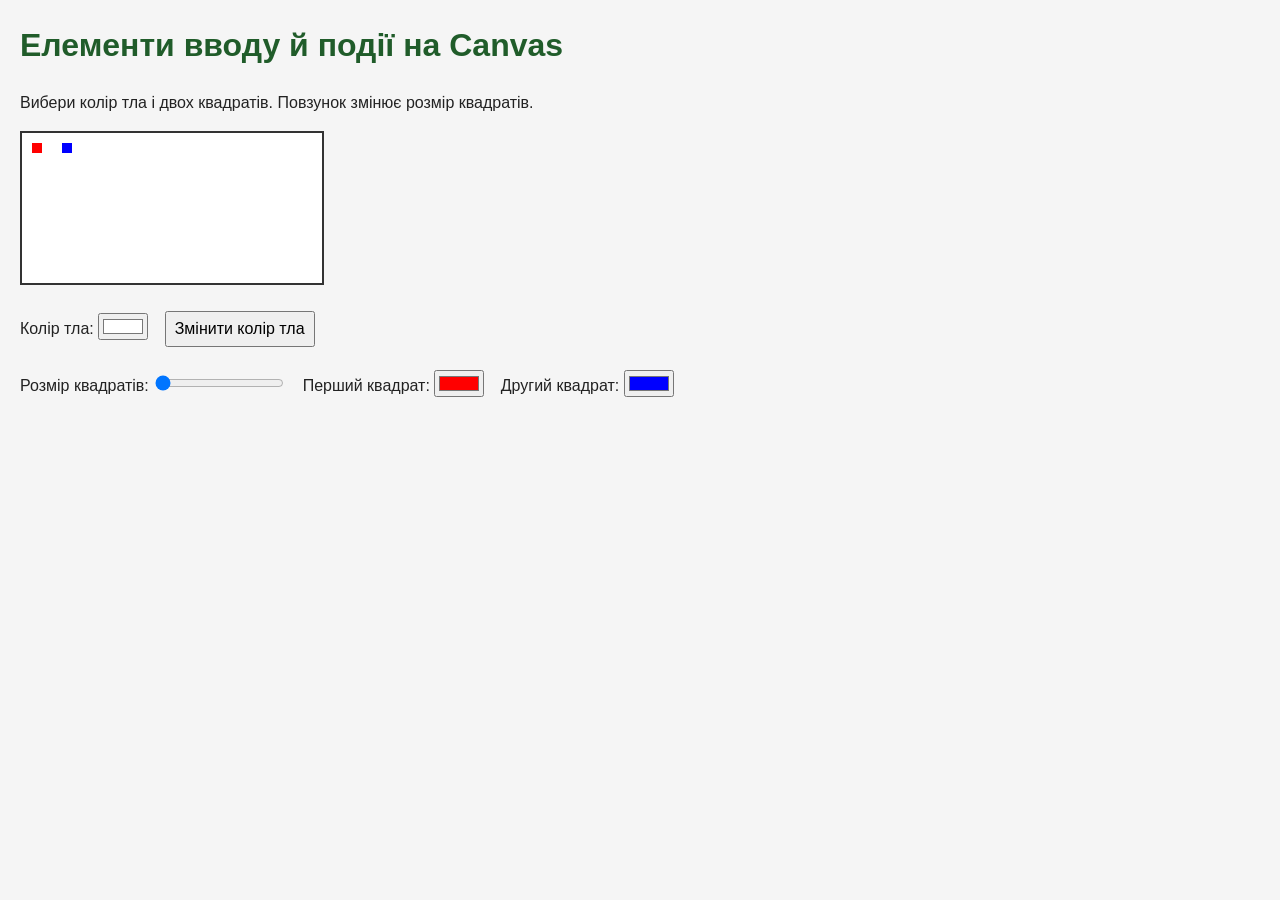
<file: canvas-input-events/index.html>
<!DOCTYPE html>
<html lang="uk">
<head>
  <meta charset="UTF-8">
  <meta name="viewport" content="width=device-width, initial-scale=1">
  <title>Елементи вводу й події на Canvas</title>
  <link rel="icon" href="data:,">
  <link rel="stylesheet" href="./style.css">
</head>
<body>
  <h1>Елементи вводу й події на Canvas</h1>
  <p>Вибери колір тла і двох квадратів. Повзунок змінює розмір квадратів.</p>
  <canvas id="c1" width="300" height="150">Ваш браузер не підтримує Canvas.</canvas>
  <p>
    <label>Колір тла: <input type="color" value="#ffffff" id="cl" oninput="changeColor()"></label>
    <button type="button" onclick="changeColor()">Змінити колір тла</button>
  </p>
  <p>
    <label>Розмір квадратів: <input type="range" min="10" max="100" value="10" id="sldr" oninput="drawSquares()"></label>
    <label>Перший квадрат: <input type="color" value="#ff0000" id="col1" oninput="drawSquares()"></label>
    <label>Другий квадрат: <input type="color" value="#0000ff" id="col2" oninput="drawSquares()"></label>
  </p>
  <script src="./script.js"></script>
</body>
</html>
</file>
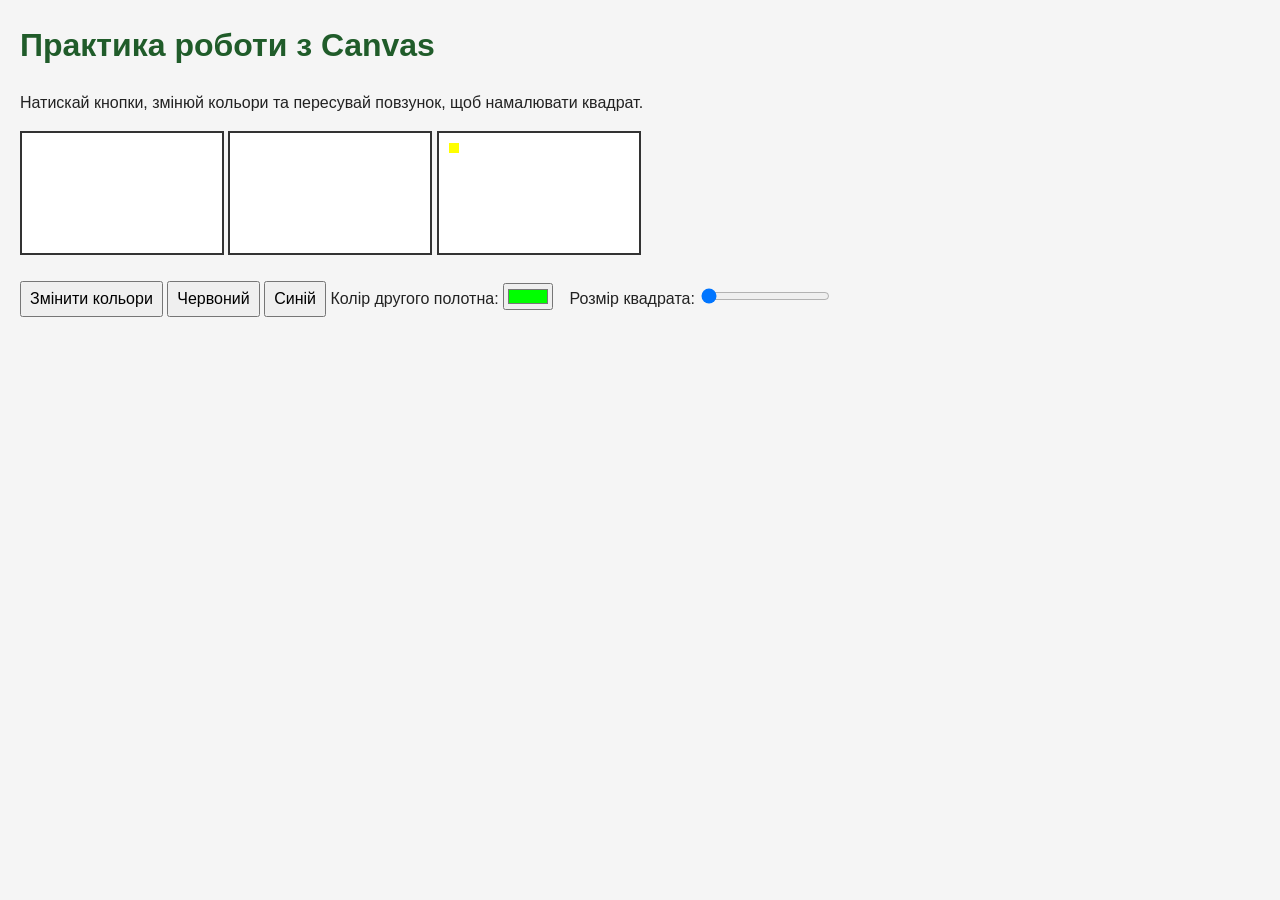
<file: canvas-practice/index.html>
<!DOCTYPE html>
<html lang="uk">
<head>
  <meta charset="UTF-8">
  <meta name="viewport" content="width=device-width, initial-scale=1">
  <title>Практика роботи з Canvas</title>
  <link rel="icon" href="data:,">
  <link rel="stylesheet" href="./style.css">
</head>
<body>
  <h1>Практика роботи з Canvas</h1>
  <p>Натискай кнопки, змінюй кольори та пересувай повзунок, щоб намалювати квадрат.</p>
  <canvas id="d1" width="200" height="120" aria-label="Перше полотно"></canvas>
  <canvas id="d2" width="200" height="120" aria-label="Друге полотно"></canvas>
  <canvas id="d3" width="200" height="120" aria-label="Квадрат"></canvas>
  <p>
    <button type="button" onclick="changeColor()">Змінити кольори</button>
    <button type="button" onclick="doRed()">Червоний</button>
    <button type="button" onclick="doBlue()">Синій</button>
    <label>Колір другого полотна: <input type="color" value="#00ff00" oninput="doColor()" id="clr"></label>
    <label>Розмір квадрата: <input type="range" min="10" max="100" value="10" id="sldr" oninput="drawSquare()"></label>
  </p>
  <script src="./script.js"></script>
</body>
</html>
</file>
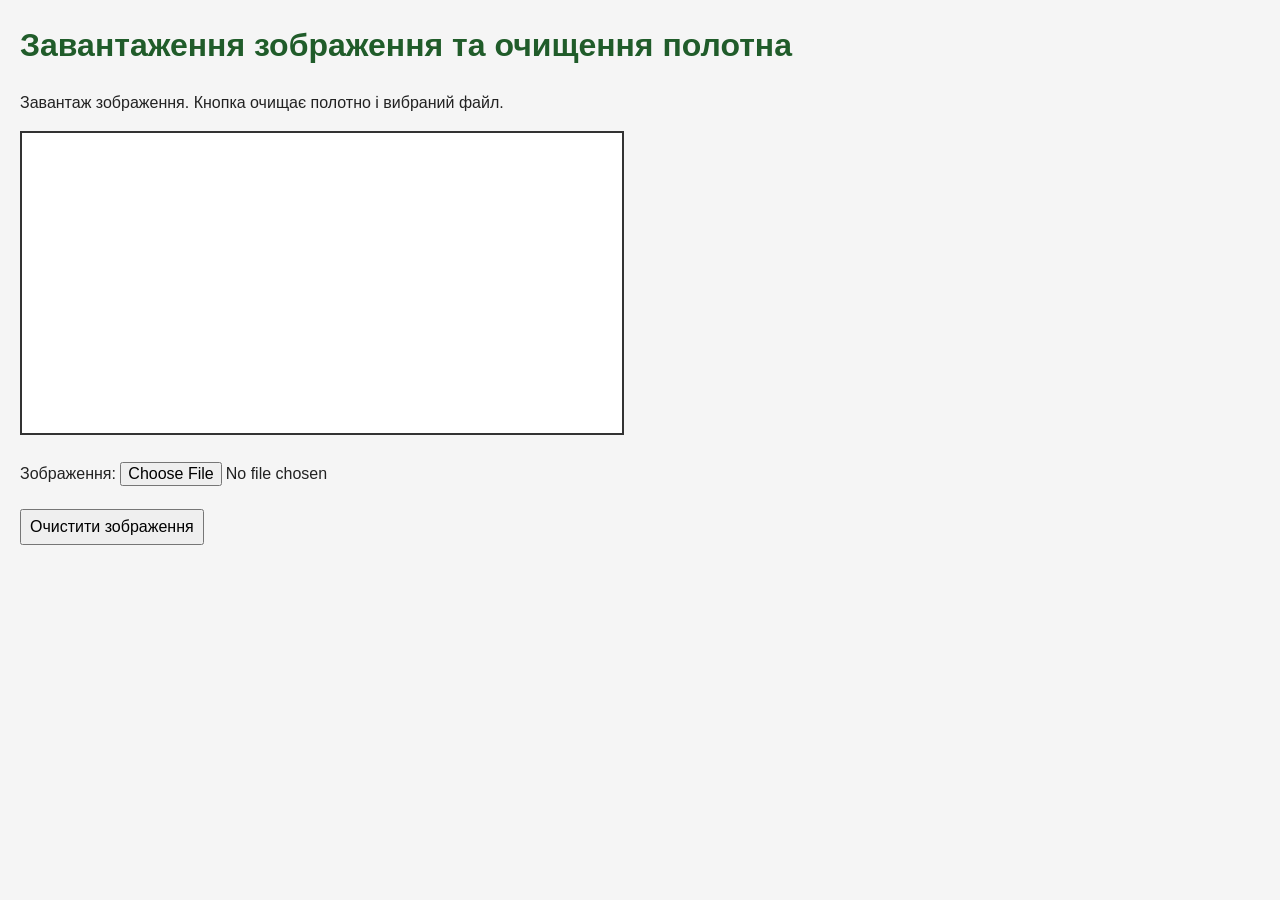
<file: image-upload-reset/index.html>
<!DOCTYPE html>
<html lang="uk">
<head>
  <meta charset="UTF-8">
  <meta name="viewport" content="width=device-width, initial-scale=1">
  <title>Завантаження зображення та очищення полотна</title>
  <link rel="icon" href="data:,">
  <link rel="stylesheet" href="./style.css">
</head>
<body>
  <h1>Завантаження зображення та очищення полотна</h1>
  <p>Завантаж зображення. Кнопка очищає полотно і вибраний файл.</p>
  <canvas id="can" width="600" height="300">Ваш браузер не підтримує Canvas.</canvas>
  <p><label>Зображення: <input type="file" accept="image/*" id="file" onchange="upload()"></label></p>
  <button type="button" onclick="resetImage()">Очистити зображення</button>
  <p id="status" role="status"></p>
  <script src="./script.js"></script>
</body>
</html>
</file>
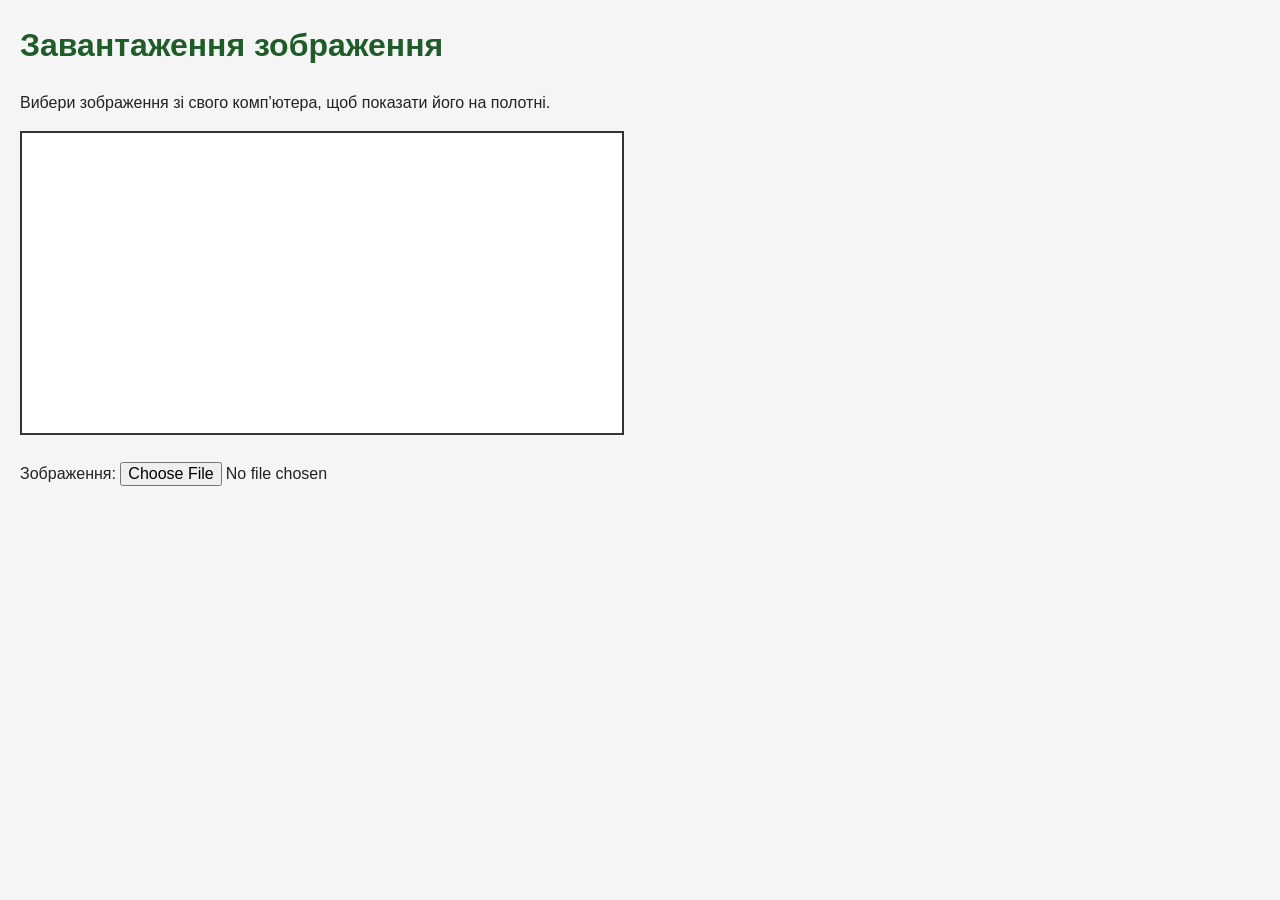
<file: image-upload/index.html>
<!DOCTYPE html>
<html lang="uk">
<head>
  <meta charset="UTF-8">
  <meta name="viewport" content="width=device-width, initial-scale=1">
  <title>Завантаження зображення</title>
  <link rel="icon" href="data:,">
  <link rel="stylesheet" href="./style.css">
</head>
<body>
  <h1>Завантаження зображення</h1>
  <p>Вибери зображення зі свого комп’ютера, щоб показати його на полотні.</p>
  <canvas id="can" width="600" height="300">Ваш браузер не підтримує Canvas.</canvas>
  <p><label>Зображення: <input type="file" accept="image/*" id="finput" onchange="upload()"></label></p>
  <p id="status" role="status"></p>
  <script src="./script.js"></script>
</body>
</html>
</file>
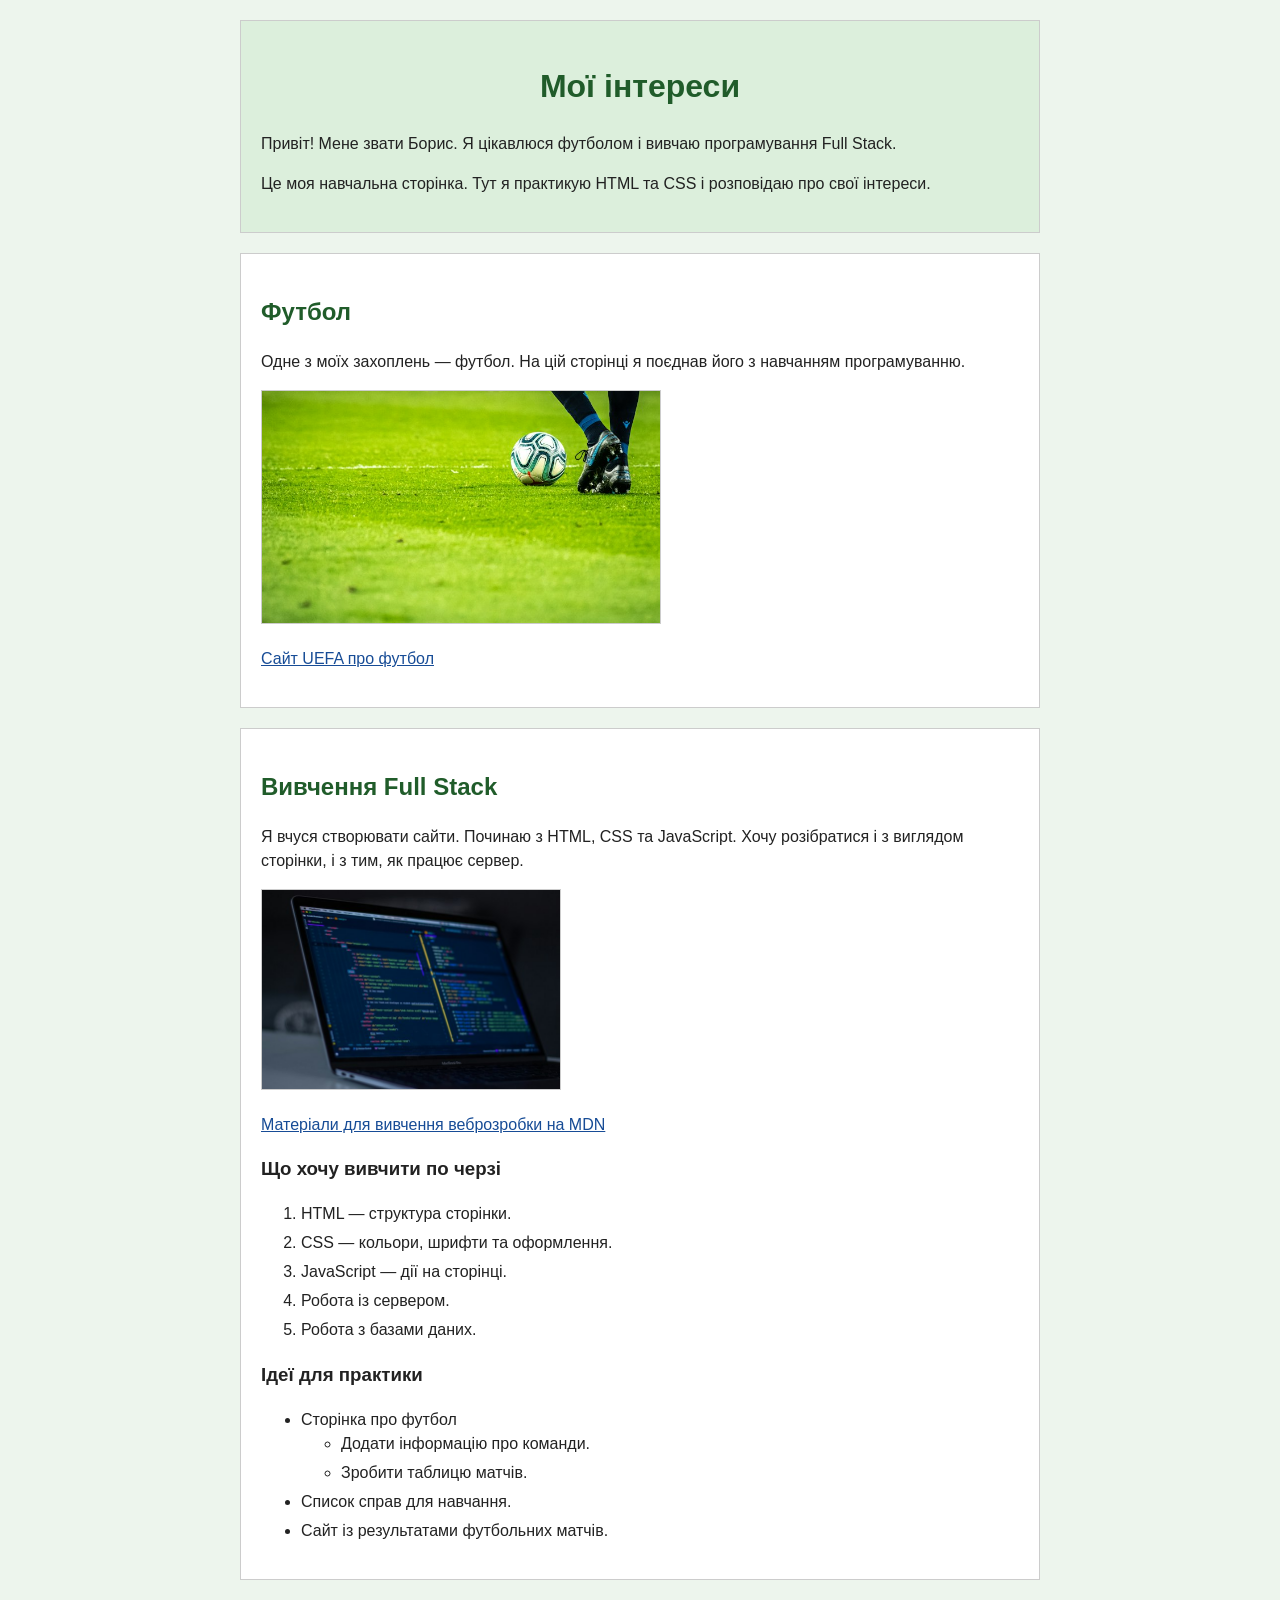
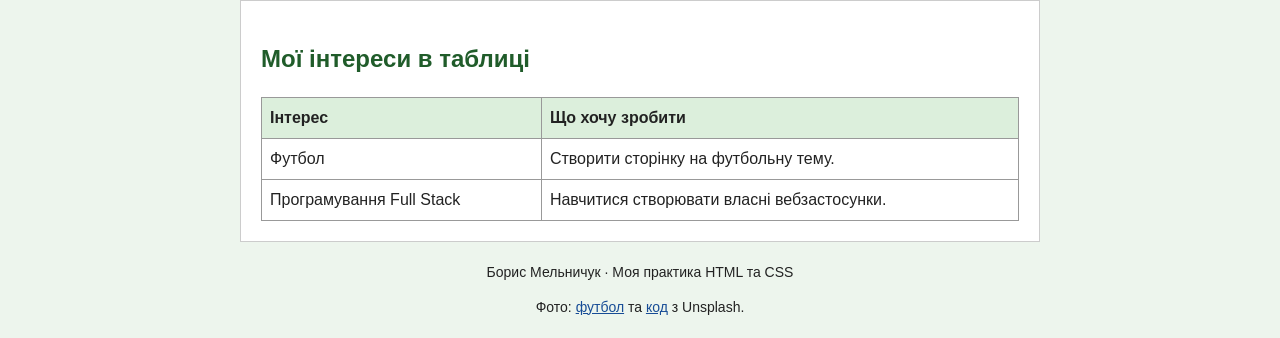
<file: module 1/my-interests/index.html>
<!DOCTYPE html>
<html lang="uk">
<head>
  <meta charset="UTF-8">
  <meta name="viewport" content="width=device-width, initial-scale=1">
  <title>Мої інтереси</title>
  <link rel="icon" href="data:,">
  <link rel="stylesheet" href="style.css">
</head>
<body>
  <div id="about" class="block">
    <h1>Мої інтереси</h1>
    <p>Привіт! Мене звати Борис. Я цікавлюся футболом і вивчаю програмування Full Stack.</p>
    <p>Це моя навчальна сторінка. Тут я практикую HTML та CSS і розповідаю про свої інтереси.</p>
  </div>

  <div class="block">
    <h2>Футбол</h2>
    <p>Одне з моїх захоплень — футбол. На цій сторінці я поєднав його з навчанням програмуванню.</p>
    <img src="assets/football.jpg" width="400" alt="Футбольний м’яч на зеленому полі">
    <p><a href="https://www.uefa.com/" target="_blank" rel="noopener noreferrer">Сайт UEFA про футбол</a></p>
  </div>

  <div class="block">
    <h2>Вивчення Full Stack</h2>
    <p>Я вчуся створювати сайти. Починаю з HTML, CSS та JavaScript.
      Хочу розібратися і з виглядом сторінки, і з тим, як працює сервер.</p>
    <!-- Для практики це зображення має меншу ширину, ніж фото футболу. -->
    <img src="assets/programming.jpg" width="300" alt="Екран із кодом у редакторі">
    <p><a href="https://developer.mozilla.org/en-US/docs/Learn_web_development" target="_blank" rel="noopener noreferrer">Матеріали для вивчення веброзробки на MDN</a></p>

    <h3>Що хочу вивчити по черзі</h3>
    <ol>
      <li>HTML — структура сторінки.</li>
      <li>CSS — кольори, шрифти та оформлення.</li>
      <li>JavaScript — дії на сторінці.</li>
      <li>Робота із сервером.</li>
      <li>Робота з базами даних.</li>
    </ol>

    <h3>Ідеї для практики</h3>
    <ul>
      <li>Сторінка про футбол
        <ul>
          <li>Додати інформацію про команди.</li>
          <li>Зробити таблицю матчів.</li>
        </ul>
      </li>
      <li>Список справ для навчання.</li>
      <li>Сайт із результатами футбольних матчів.</li>
    </ul>
  </div>

  <div class="block">
    <h2>Мої інтереси в таблиці</h2>
    <table>
      <tr>
        <th scope="col">Інтерес</th>
        <th scope="col">Що хочу зробити</th>
      </tr>
      <tr>
        <td>Футбол</td>
        <td>Створити сторінку на футбольну тему.</td>
      </tr>
      <tr>
        <td>Програмування Full Stack</td>
        <td>Навчитися створювати власні вебзастосунки.</td>
      </tr>
    </table>
  </div>

  <p class="footer">Борис Мельничук · Моя практика HTML та CSS</p>
  <p class="footer">Фото: <a href="https://images.unsplash.com/photo-1574629810360-7efbbe195018" target="_blank" rel="noopener noreferrer">футбол</a>
    та <a href="https://images.unsplash.com/photo-1555066931-4365d14bab8c" target="_blank" rel="noopener noreferrer">код</a> з Unsplash.</p>
</body>
</html>
</file>
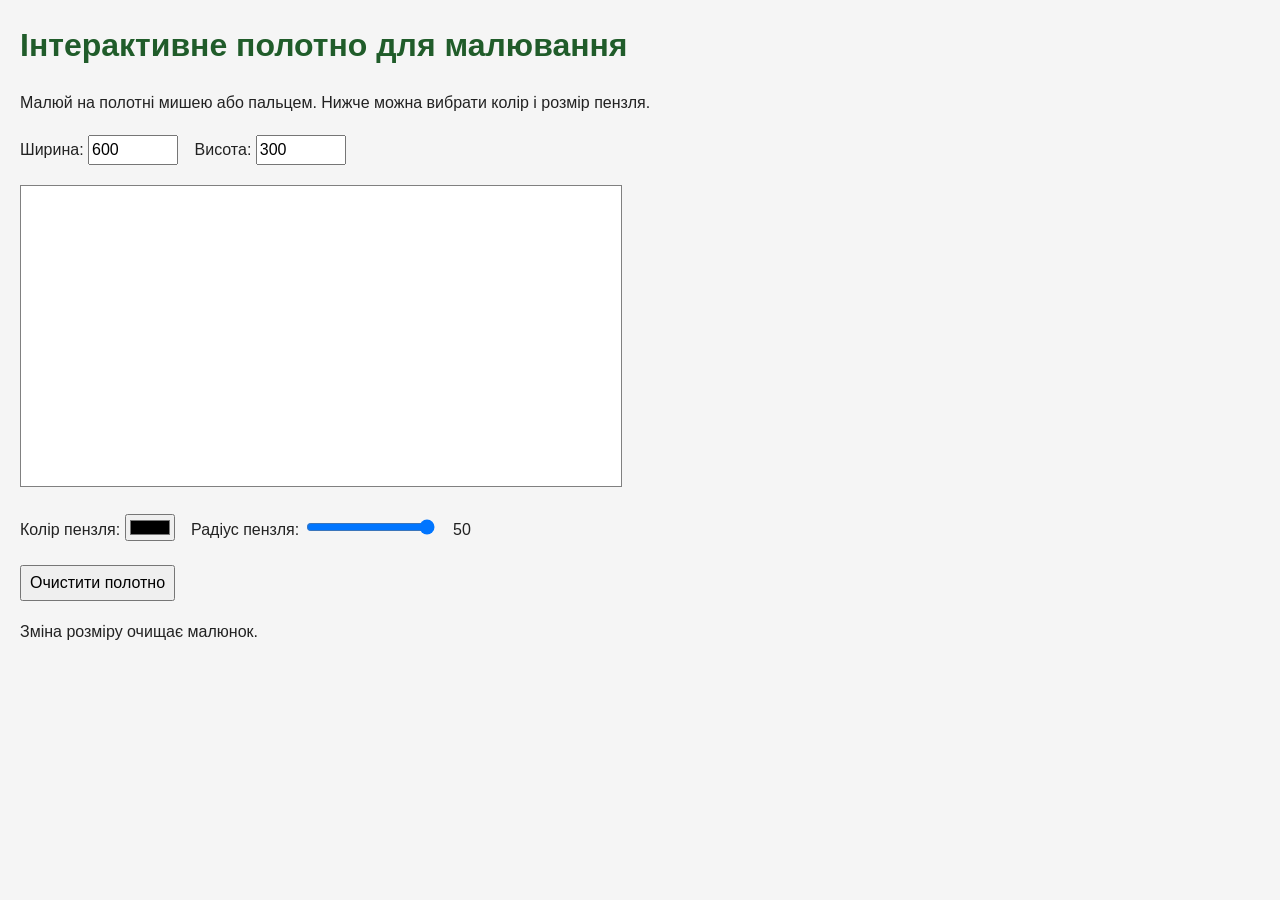
<file: module 3/canvas-paint/index.html>
<!DOCTYPE html>
<html lang="uk">
<head>
  <meta charset="UTF-8">
  <meta name="viewport" content="width=device-width, initial-scale=1">
  <title>Інтерактивне полотно для малювання</title>
  <link rel="icon" href="data:,">
  <link rel="stylesheet" href="./style.css">
</head>
<body>
  <h1>Інтерактивне полотно для малювання</h1>
  <p>Малюй на полотні мишею або пальцем. Нижче можна вибрати колір і розмір пензля.</p>
  <p>
    <label>Ширина: <input type="number" id="widthInput" min="1" max="2000" step="1" value="600" onchange="setWidth(this)"></label>
    <label>Висота: <input type="number" id="heightInput" min="1" max="2000" step="1" value="300" onchange="setHeight(this)"></label>
  </p>
  <canvas id="canvas1" width="600" height="300">Ваш браузер не підтримує Canvas.</canvas>
  <p>
    <label>Колір пензля: <input type="color" id="brushColor" value="#000000" oninput="changeColor(this.value)"></label>
    <label>Радіус пензля: <input type="range" id="sizeInput" min="1" max="50" value="50" oninput="resizeBrush(this.value)"></label>
    <output id="sizeOutput" for="sizeInput">50</output>
  </p>
  <button type="button" id="clear" onclick="clearCanvas()">Очистити полотно</button>
  <p id="status" role="status">Зміна розміру очищає малюнок.</p>
  <script src="./script.js"></script>
</body>
</html>
</file>
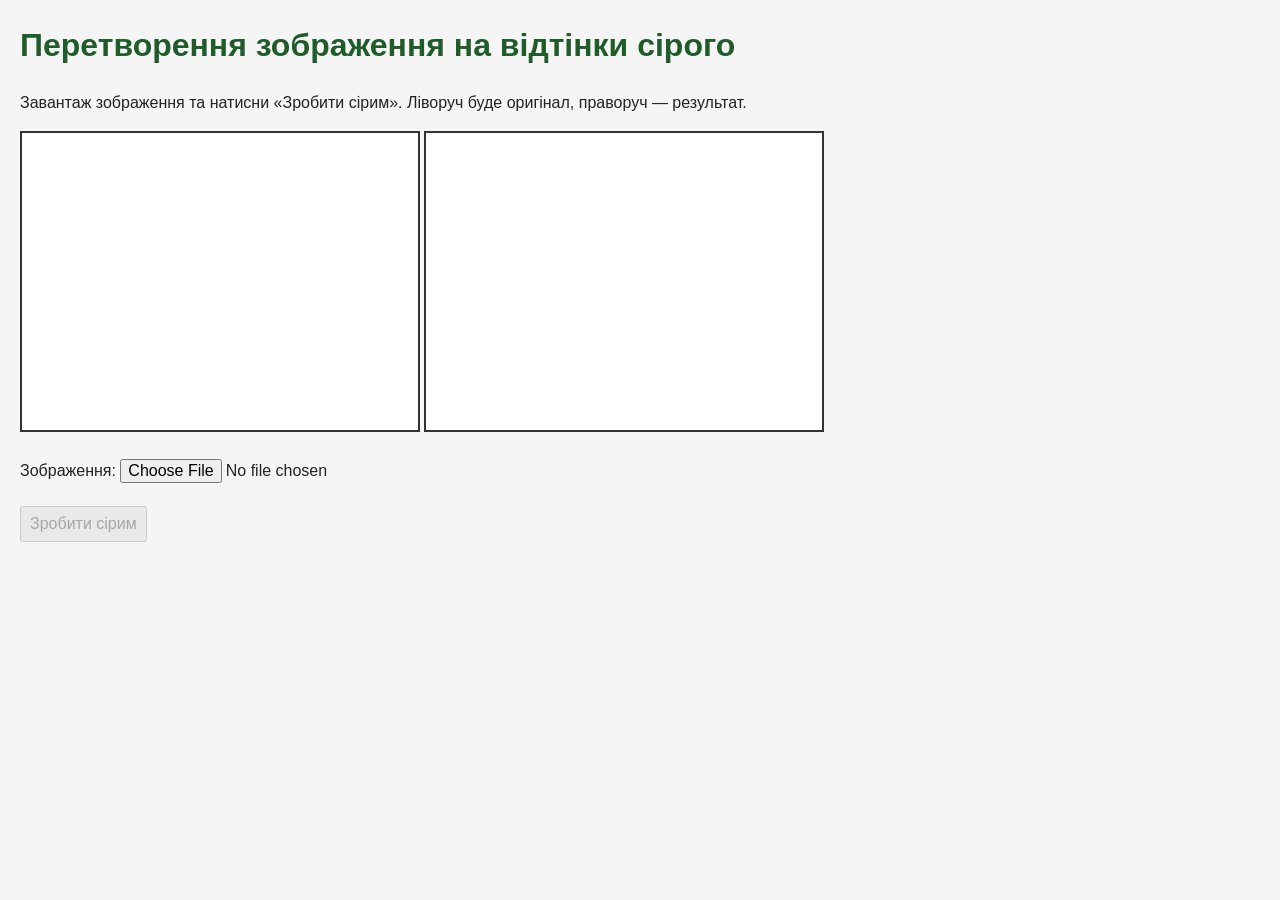
<file: module 3/convert-to-grayscale/index.html>
<!DOCTYPE html>
<html lang="uk">
<head>
  <meta charset="UTF-8">
  <meta name="viewport" content="width=device-width, initial-scale=1">
  <title>Перетворення зображення на відтінки сірого</title>
  <link rel="icon" href="data:,">
  <link rel="stylesheet" href="./style.css">
</head>
<body>
  <h1>Перетворення зображення на відтінки сірого</h1>
  <p>Завантаж зображення та натисни «Зробити сірим». Ліворуч буде оригінал, праворуч — результат.</p>
  <canvas id="can1" width="400" height="300" aria-label="Оригінал"></canvas>
  <canvas id="can2" width="400" height="300" aria-label="Результат"></canvas>
  <p><label>Зображення: <input type="file" accept="image/*" id="finput" onchange="upload()"></label></p>
  <button type="button" id="grayscale" onclick="makeGray()" disabled>Зробити сірим</button>
  <p id="status" role="status"></p>
  <script src="./script.js"></script>
</body>
</html>
</file>
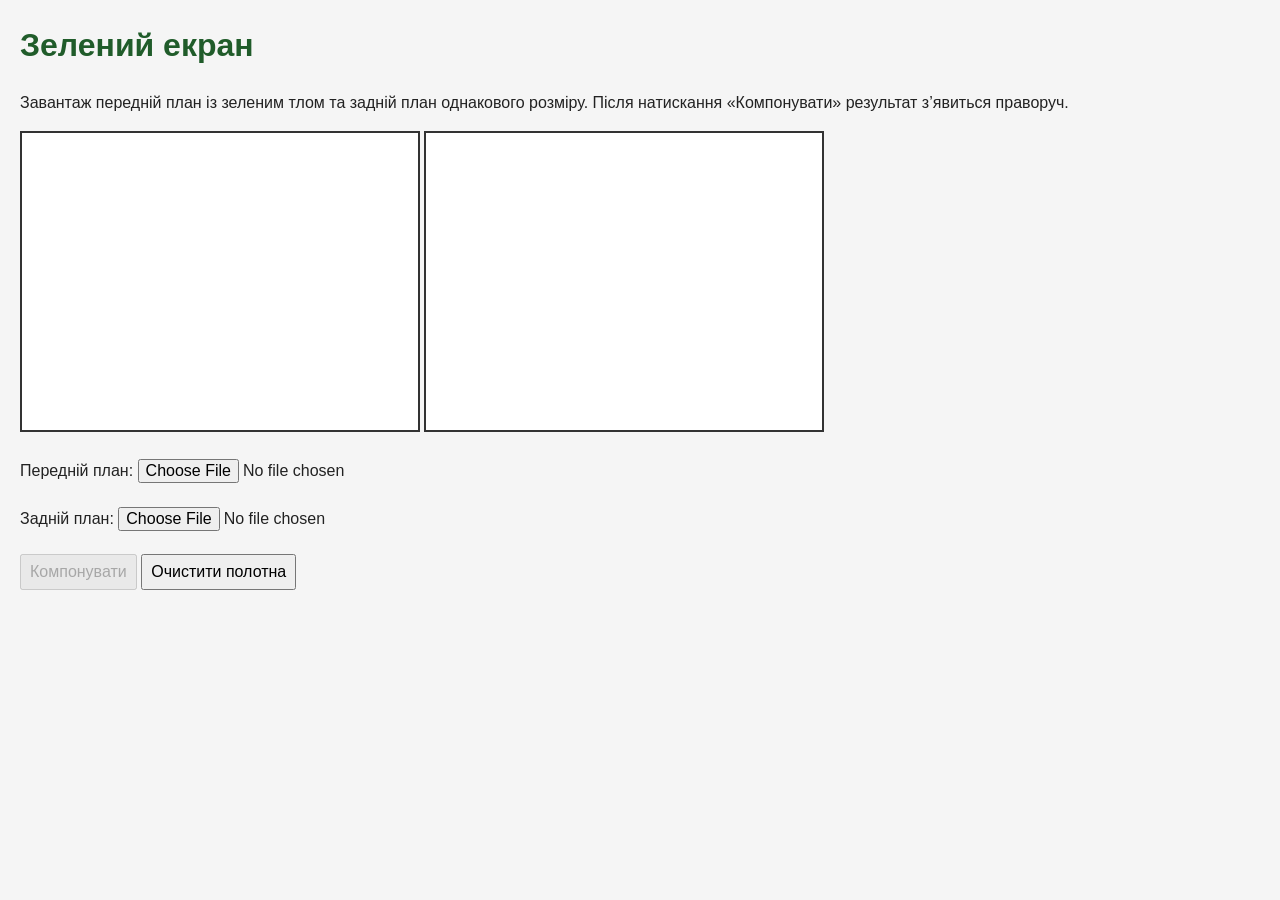
<file: module 3/green-screen/index.html>
<!DOCTYPE html>
<html lang="uk">
<head>
  <meta charset="UTF-8">
  <meta name="viewport" content="width=device-width, initial-scale=1">
  <title>Зелений екран</title>
  <link rel="icon" href="data:,">
  <link rel="stylesheet" href="style.css">
</head>
<body>
  <h1>Зелений екран</h1>
  <p>Завантаж передній план із зеленим тлом та задній план однакового розміру.
    Після натискання «Компонувати» результат з’явиться праворуч.</p>

  <canvas id="can1" width="400" height="300" aria-label="Передній план"></canvas>
  <canvas id="can2" width="400" height="300" aria-label="Задній план і результат"></canvas>

  <p>
    <label>Передній план:
      <input type="file" id="fgfile" accept="image/*" onchange="loadForegroundImage()">
    </label>
  </p>
  <p>
    <label>Задній план:
      <input type="file" id="bgfile" accept="image/*" onchange="loadBackgroundImage()">
    </label>
  </p>

  <button type="button" id="compose" onclick="doGreenScreen()" disabled>Компонувати</button>
  <button type="button" onclick="clearCanvas()">Очистити полотна</button>
  <p id="status" role="status"></p>
  <script src="script.js"></script>
</body>
</html>
</file>
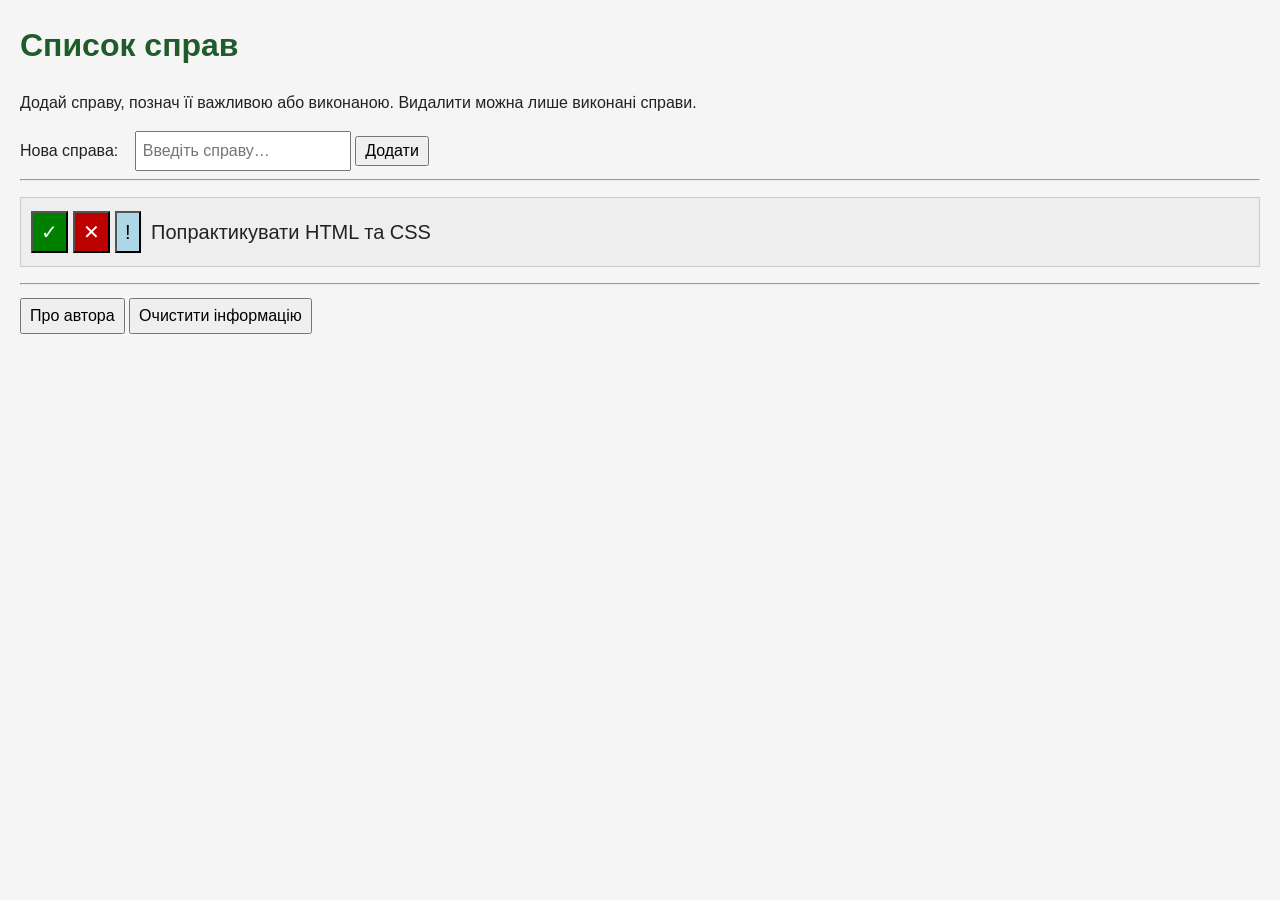
<file: module 3/todo-list/index.html>
<!DOCTYPE html>
<html lang="uk">
<head>
  <meta charset="UTF-8">
  <meta name="viewport" content="width=device-width, initial-scale=1">
  <title>Список справ</title>
  <link rel="icon" href="data:,">
  <link rel="stylesheet" href="./style.css">
</head>
<body>
  <h1 id="myHeader">Список справ</h1>
  <p>Додай справу, познач її важливою або виконаною. Видалити можна лише виконані справи.</p>
  <form id="taskForm">
    <label for="input">Нова справа:</label>
    <input type="text" id="input" placeholder="Введіть справу…">
    <input type="button" id="addButton" value="Додати" onclick="addTask()">
  </form>
  <hr>
  <ul id="tasks"></ul>
  <hr>
  <div id="divabout" role="status"></div>
  <button type="button" onclick="doAbout()">Про автора</button>
  <button type="button" onclick="clearAbout()">Очистити інформацію</button>
  <p id="status" role="status"></p>
  <script src="./script.js"></script>
</body>
</html>
</file>
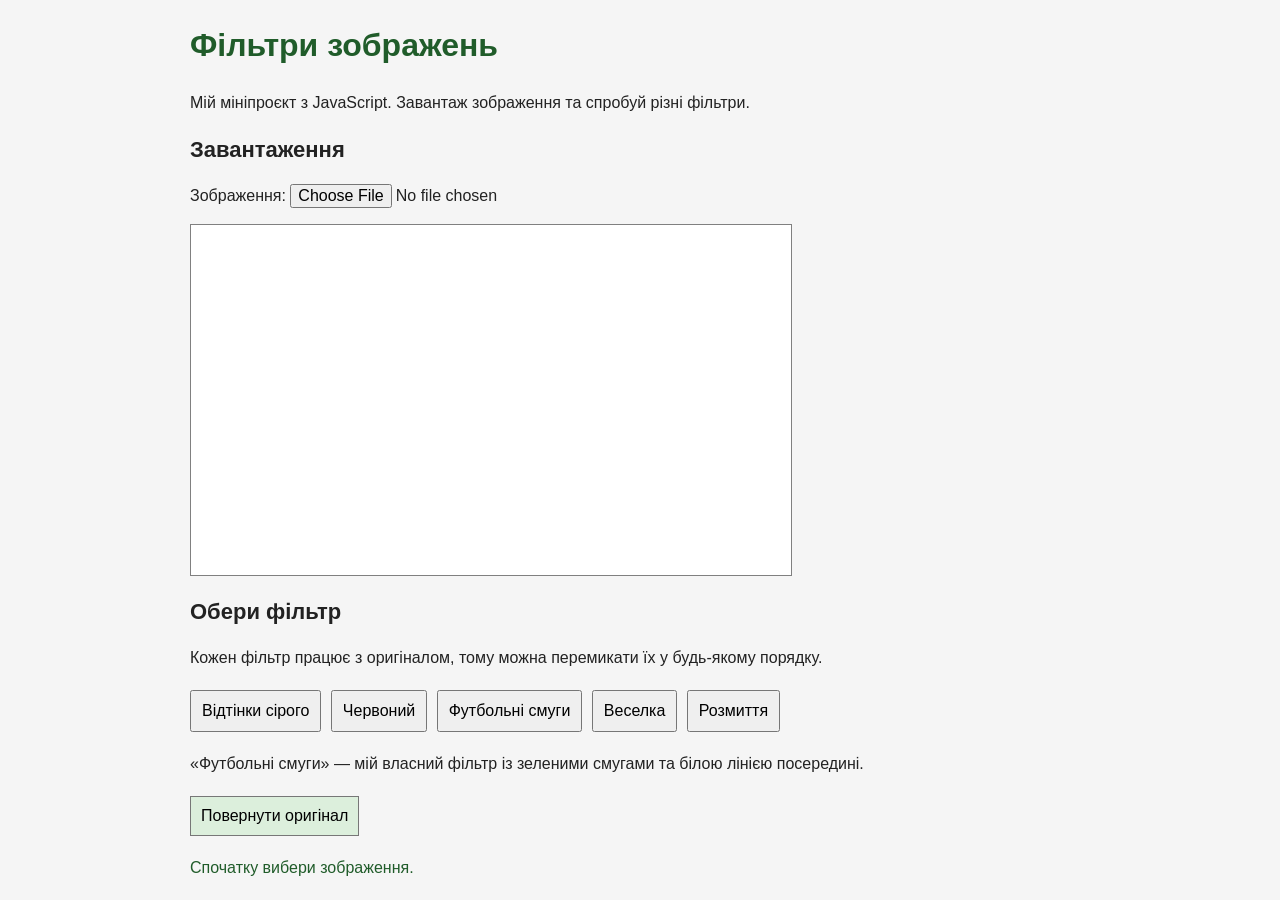
<file: module 4/image-filters/index.html>
<!DOCTYPE html>
<html lang="uk">
<head>
  <meta charset="UTF-8">
  <meta name="viewport" content="width=device-width, initial-scale=1">
  <title>Фільтри зображень</title>
  <link rel="icon" href="data:,">
  <link rel="stylesheet" href="style.css">
</head>
<body>
  <h1>Фільтри зображень</h1>
  <p>Мій мініпроєкт з JavaScript. Завантаж зображення та спробуй різні фільтри.</p>

  <h2>Завантаження</h2>
  <p><label>Зображення: <input type="file" id="fileInput" accept="image/*" onchange="loadImage()"></label></p>
  <canvas id="canvas" width="600" height="350" aria-label="Зображення та результат фільтра"></canvas>

  <h2>Обери фільтр</h2>
  <p>Кожен фільтр працює з оригіналом, тому можна перемикати їх у будь-якому порядку.</p>
  <div class="buttons">
    <button type="button" id="grayButton" onclick="doGray()">Відтінки сірого</button>
    <button type="button" id="redButton" onclick="doRed()">Червоний</button>
    <button type="button" id="customButton" onclick="doCustom()">Футбольні смуги</button>
    <button type="button" id="rainbowButton" onclick="doRainbow()">Веселка</button>
    <button type="button" id="blurButton" onclick="doBlur()">Розмиття</button>
  </div>
  <p>«Футбольні смуги» — мій власний фільтр із зеленими смугами та білою лінією посередині.</p>

  <p><button type="button" id="resetButton" onclick="resetImage()">Повернути оригінал</button></p>
  <p id="status" role="status">Спочатку вибери зображення.</p>

  <script src="script.js"></script>
</body>
</html>
</file>
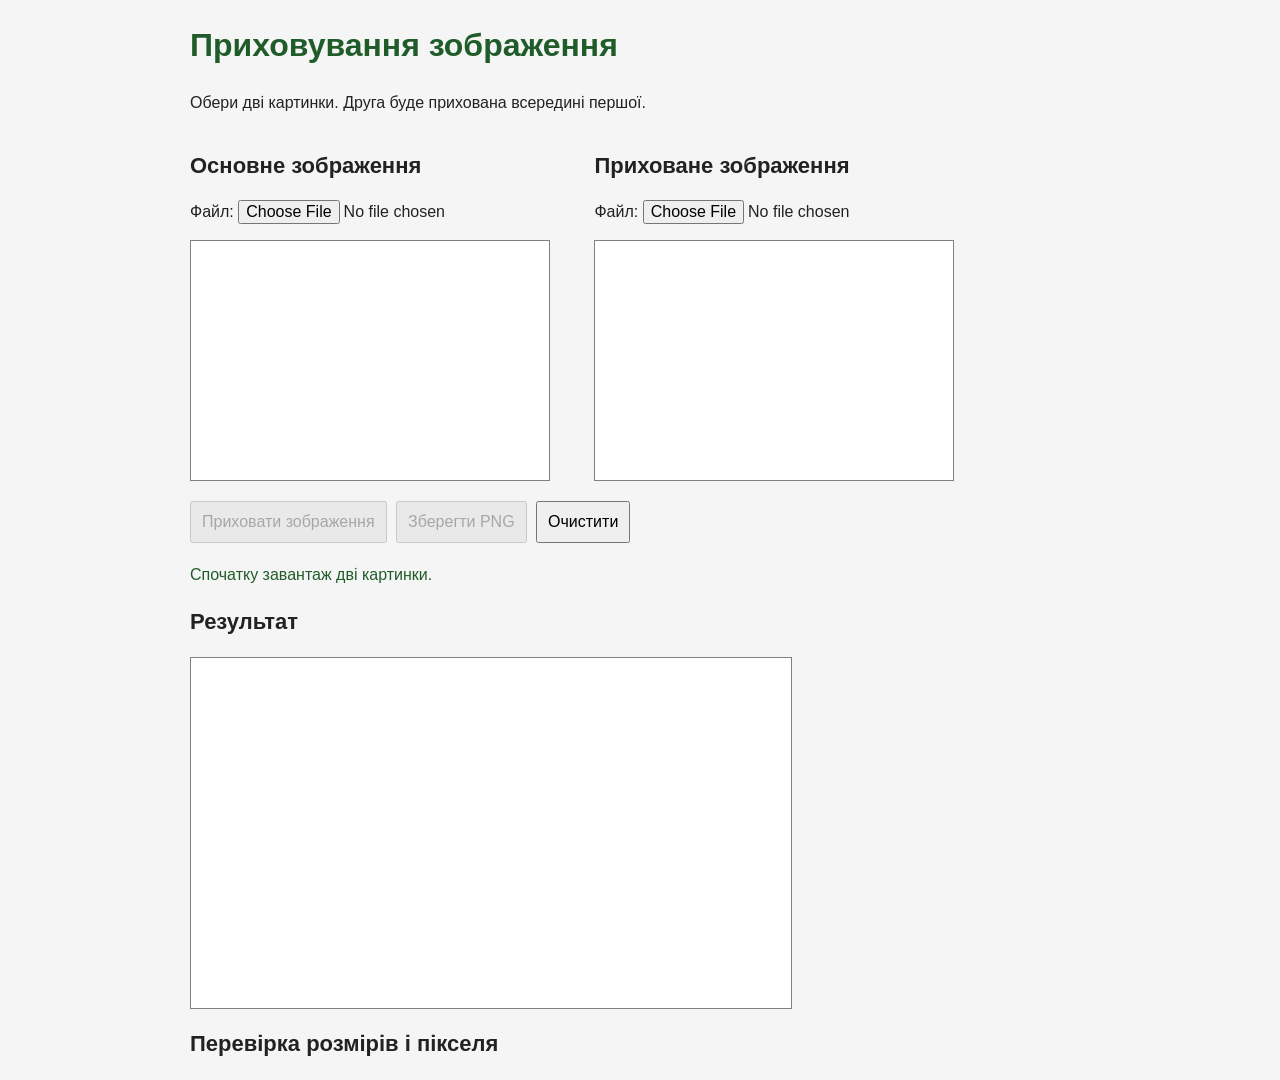
<file: module 4/steganography/index.html>
<!DOCTYPE html>
<html lang="uk">
<head>
  <meta charset="UTF-8">
  <meta name="viewport" content="width=device-width, initial-scale=1">
  <title>Стеганографія</title>
  <link rel="icon" href="data:,">
  <link rel="stylesheet" href="style.css">
</head>
<body>
  <h1>Приховування зображення</h1>
  <p>Обери дві картинки. Друга буде прихована всередині першої.</p>

  <div class="preview">
    <h2>Основне зображення</h2>
    <p><label>Файл: <input type="file" id="coverFile" accept="image/*" onchange="loadCover()"></label></p>
    <canvas id="coverCanvas" width="360" height="240" aria-label="Основне зображення"></canvas>
  </div>

  <div class="preview">
    <h2>Приховане зображення</h2>
    <p><label>Файл: <input type="file" id="secretFile" accept="image/*" onchange="loadSecret()"></label></p>
    <canvas id="secretCanvas" width="360" height="240" aria-label="Зображення для приховування"></canvas>
  </div>

  <p>
    <button type="button" id="hideButton" onclick="hideImage()" disabled>Приховати зображення</button>
    <button type="button" id="saveButton" onclick="saveImage()" disabled>Зберегти PNG</button>
    <button type="button" onclick="clearAll()">Очистити</button>
  </p>
  <p id="status" role="status">Спочатку завантаж дві картинки.</p>

  <h2>Результат</h2>
  <canvas id="resultCanvas" width="600" height="350" aria-label="Зображення з прихованою картинкою"></canvas>

  <h2>Перевірка розмірів і пікселя</h2>
  <p id="sizes"></p>
  <pre id="pixelInfo"></pre>

  <script src="script.js"></script>
</body>
</html>
</file>
<file: canvas-input-events/style.css>
body {
  font-family: Arial, sans-serif;
  margin: 20px;
  background-color: #f5f5f5;
  color: #222222;
  line-height: 1.5;
}

h1 {
  color: #205c2a;
}

canvas {
  border: 2px solid #333333;
  background-color: white;
  max-width: 100%;
  height: auto;
  box-sizing: border-box;
}

label {
  display: inline-block;
  margin: 4px 12px 4px 0;
}

button, input {
  font: inherit;
  max-width: 100%;
  box-sizing: border-box;
}

button {
  cursor: pointer;
  padding: 4px 8px;
  margin: 3px 0;
}

#status {
  min-height: 1.5em;
}
</file>
<file: canvas-practice/style.css>
body {
  font-family: Arial, sans-serif;
  margin: 20px;
  background-color: #f5f5f5;
  color: #222222;
  line-height: 1.5;
}

h1 {
  color: #205c2a;
}

canvas {
  border: 2px solid #333333;
  background-color: white;
  max-width: 100%;
  height: auto;
  box-sizing: border-box;
}

label {
  display: inline-block;
  margin: 4px 12px 4px 0;
}

button, input {
  font: inherit;
  max-width: 100%;
  box-sizing: border-box;
}

button {
  cursor: pointer;
  padding: 4px 8px;
  margin: 3px 0;
}

#status {
  min-height: 1.5em;
}
</file>
<file: image-upload-reset/style.css>
body {
  font-family: Arial, sans-serif;
  margin: 20px;
  background-color: #f5f5f5;
  color: #222222;
  line-height: 1.5;
}

h1 {
  color: #205c2a;
}

canvas {
  border: 2px solid #333333;
  background-color: white;
  max-width: 100%;
  height: auto;
  box-sizing: border-box;
}

label {
  display: inline-block;
  margin: 4px 12px 4px 0;
}

button, input {
  font: inherit;
  max-width: 100%;
  box-sizing: border-box;
}

button {
  cursor: pointer;
  padding: 4px 8px;
  margin: 3px 0;
}

#status {
  min-height: 1.5em;
}
</file>
<file: image-upload/style.css>
body {
  font-family: Arial, sans-serif;
  margin: 20px;
  background-color: #f5f5f5;
  color: #222222;
  line-height: 1.5;
}

h1 {
  color: #205c2a;
}

canvas {
  border: 2px solid #333333;
  background-color: white;
  max-width: 100%;
  height: auto;
  box-sizing: border-box;
}

label {
  display: inline-block;
  margin: 4px 12px 4px 0;
}

button, input {
  font: inherit;
  max-width: 100%;
  box-sizing: border-box;
}

button {
  cursor: pointer;
  padding: 4px 8px;
  margin: 3px 0;
}

#status {
  min-height: 1.5em;
}
</file>
<file: module 1/my-interests/style.css>
/* Загальний вигляд сторінки. */
body {
  font-family: Arial, sans-serif;
  background-color: #edf5ed;
  color: #222222;
  max-width: 800px;
  margin: 20px auto;
  padding: 0 15px;
  line-height: 1.5;
}

h1 {
  color: #205c2a;
  text-align: center;
}

h2 {
  color: #205c2a;
}

a {
  color: #174c96;
}

img {
  max-width: 100%;
  height: auto;
  border: 1px solid #cccccc;
  box-sizing: border-box;
}

/* Один клас можна використати для декількох div. */
.block {
  background-color: white;
  border: 1px solid #cccccc;
  padding: 20px;
  margin-bottom: 20px;
}

/* Ідентифікатор оформлює тільки вступний блок. */
#about {
  background-color: #dcefdc;
}

li {
  margin-bottom: 5px;
}

table {
  width: 100%;
  border-collapse: collapse;
}

th, td {
  border: 1px solid #999999;
  padding: 8px;
  text-align: left;
}

th {
  background-color: #dcefdc;
}

.footer {
  text-align: center;
  font-size: 14px;
}
</file>
<file: module 3/canvas-paint/style.css>
body {
  font-family: Arial, sans-serif;
  margin: 20px;
  background-color: #f5f5f5;
  color: #222222;
  line-height: 1.5;
}

h1 {
  color: #205c2a;
}

canvas {
  border: 1px solid gray;
  background-color: white;
  max-width: 100%;
  height: auto;
  box-sizing: border-box;
}

label {
  display: inline-block;
  margin: 4px 12px 4px 0;
}

button, input {
  font: inherit;
  max-width: 100%;
  box-sizing: border-box;
}

button {
  cursor: pointer;
  padding: 4px 8px;
  margin: 3px 0;
}

#status {
  min-height: 1.5em;
}

canvas {
  touch-action: none;
  cursor: crosshair;
}

input[type="number"] {
  width: 90px;
}
</file>
<file: module 3/convert-to-grayscale/style.css>
body {
  font-family: Arial, sans-serif;
  margin: 20px;
  background-color: #f5f5f5;
  color: #222222;
  line-height: 1.5;
}

h1 {
  color: #205c2a;
}

canvas {
  border: 2px solid #333333;
  background-color: white;
  max-width: 100%;
  height: auto;
  box-sizing: border-box;
}

label {
  display: inline-block;
  margin: 4px 12px 4px 0;
}

button, input {
  font: inherit;
  max-width: 100%;
  box-sizing: border-box;
}

button {
  cursor: pointer;
  padding: 4px 8px;
  margin: 3px 0;
}

#status {
  min-height: 1.5em;
}

canvas {
  width: 400px;
}
</file>
<file: module 3/green-screen/style.css>
body {
  font-family: Arial, sans-serif;
  margin: 20px;
  background-color: #f5f5f5;
  color: #222222;
  line-height: 1.5;
}

h1 {
  color: #205c2a;
}

canvas {
  border: 2px solid #333333;
  background-color: white;
  max-width: 100%;
  height: auto;
  box-sizing: border-box;
}

label {
  display: inline-block;
  margin: 4px 12px 4px 0;
}

button, input {
  font: inherit;
  max-width: 100%;
  box-sizing: border-box;
}

button {
  cursor: pointer;
  padding: 4px 8px;
  margin: 3px 0;
}

#status {
  min-height: 1.5em;
}

canvas {
  width: 400px;
}
</file>
<file: module 3/todo-list/style.css>
body {
  font-family: Arial, sans-serif;
  margin: 20px;
  background-color: #f5f5f5;
  color: #222222;
  line-height: 1.5;
}

h1 {
  color: #205c2a;
}

label {
  display: inline-block;
  margin: 4px 12px 4px 0;
}

button, input {
  font: inherit;
  max-width: 100%;
  box-sizing: border-box;
}

button, input[type="button"] {
  cursor: pointer;
  padding: 4px 8px;
  margin: 3px 0;
}

#status {
  min-height: 1.5em;
}

ul {
  padding-left: 0;
}

li {
  list-style: none;
  font-size: 20px;
  background-color: #eeeeee;
  border: 1px solid #cccccc;
  padding: 10px;
  margin-bottom: 5px;
  overflow-wrap: anywhere;
}

li button {
  margin-right: 5px;
}

.done {
  background-color: green;
  color: white;
}

.remove {
  background-color: #bc0000;
  color: white;
}

.important {
  background-color: lightblue;
}

li.finished {
  color: white;
  background-color: #666666;
  text-decoration: line-through;
}

input[type="text"] {
  padding: 6px;
}

.aboutcolor {
  background-color: yellow;
}

#divabout {
  width: 300px;
  max-width: 100%;
  font-size: 20px;
  margin: 10px 0;
}
</file>
<file: module 4/image-filters/style.css>
body {
  font-family: Arial, sans-serif;
  max-width: 900px;
  margin: 20px auto;
  padding: 0 15px;
  background-color: #f5f5f5;
  color: #222222;
  line-height: 1.5;
}

h1 {
  color: #205c2a;
}

h2 {
  font-size: 22px;
}

canvas {
  display: block;
  max-width: 100%;
  height: auto;
  border: 1px solid gray;
  background-color: white;
  box-sizing: border-box;
}

input {
  font: inherit;
  max-width: 100%;
}

button {
  font: inherit;
  padding: 7px 10px;
  margin: 4px 5px 4px 0;
  cursor: pointer;
}

#resetButton {
  background-color: #dcefdc;
  border: 1px solid #777777;
}

#status {
  min-height: 24px;
  color: #205c2a;
}
</file>
<file: module 4/steganography/style.css>
body {
  font-family: Arial, sans-serif;
  max-width: 900px;
  margin: 20px auto;
  padding: 0 15px;
  background-color: #f5f5f5;
  color: #222222;
  line-height: 1.5;
}

h1 {
  color: #205c2a;
}

h2 {
  font-size: 22px;
}

.preview {
  display: inline-block;
  width: 400px;
  max-width: 100%;
  vertical-align: top;
}

canvas {
  display: block;
  max-width: 100%;
  height: auto;
  border: 1px solid gray;
  background-color: white;
  box-sizing: border-box;
}

.preview canvas {
  width: 360px;
}

input {
  font: inherit;
  max-width: 100%;
}

button {
  font: inherit;
  padding: 7px 10px;
  margin: 4px 5px 4px 0;
  cursor: pointer;
}

button:disabled {
  cursor: default;
}

#status {
  min-height: 24px;
  color: #205c2a;
}

#sizes, #pixelInfo {
  white-space: pre-wrap;
  overflow-wrap: anywhere;
}

#pixelInfo {
  font-size: 14px;
}
</file>
